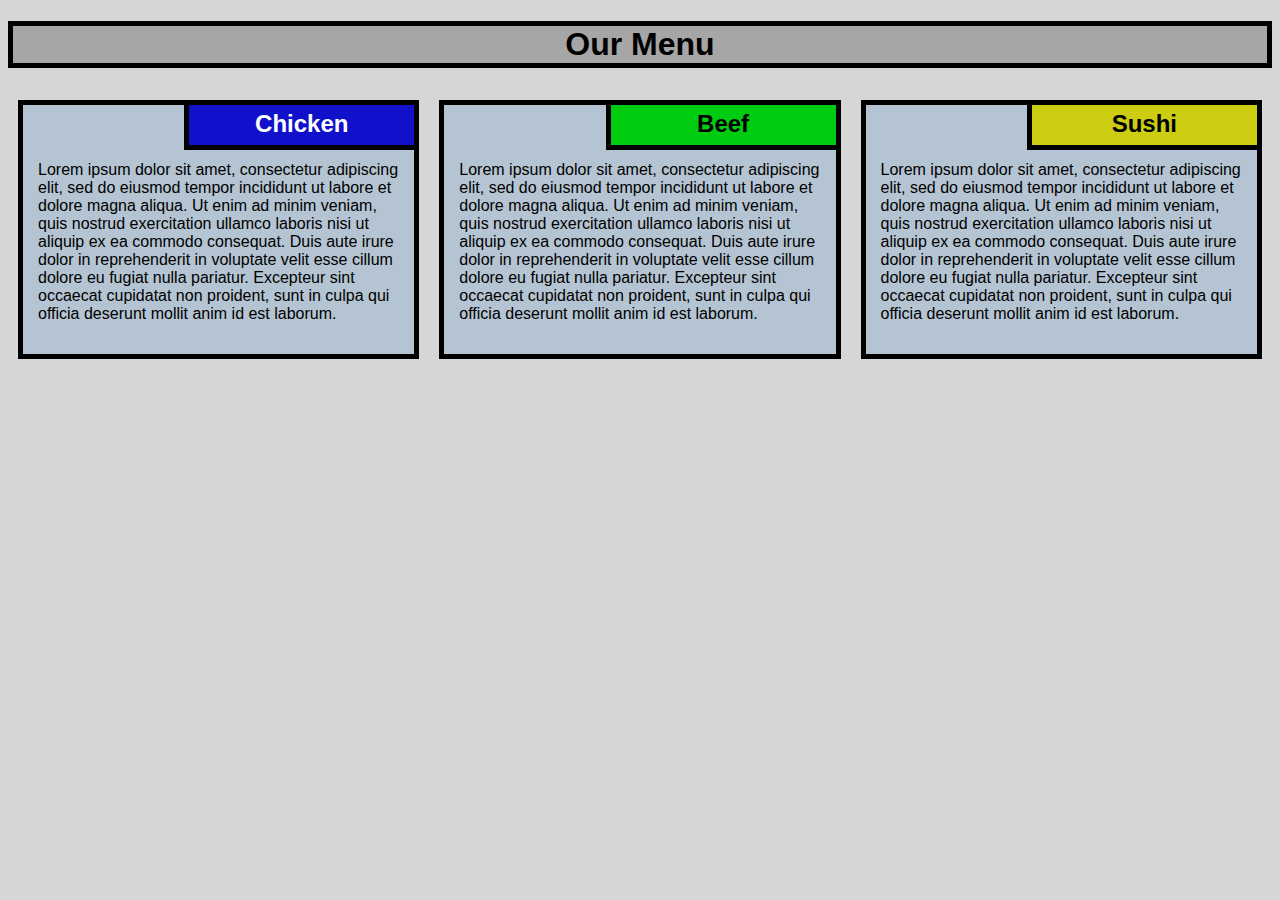
<file: johnshopkins_web/module2-solution/index.html>
<!DOCTYPE html>
<!-- url=(0121)https://mohamedelfal.github.io/Coursera-course-HTML-CSS-and-Javascript-for-Web-Developers/Week2Module2Solution/index.html -->
<html lang="en"><head><meta http-equiv="Content-Type" content="text/html; charset=UTF-8">
    <meta name="viewport" content="width=device-width, initial-scale=1">
    <title>Week 2 Assignment</title>
    <link rel="stylesheet" href="./css/style.css">
</head>

<body>
    <h1>Our Menu</h1>
    <div class="row">
        <div class="col-lg-4 col-md-6 col-sm-12">
            <section class="chicken">
                <h2>Chicken</h2>
                <p>
                Lorem ipsum dolor sit amet, consectetur adipiscing elit, sed do eiusmod tempor incididunt ut labore et dolore magna aliqua. Ut enim ad minim veniam, quis nostrud exercitation ullamco laboris nisi ut aliquip ex ea commodo consequat. Duis aute irure dolor in reprehenderit in voluptate velit esse cillum dolore eu fugiat nulla pariatur. Excepteur sint occaecat cupidatat non proident, sunt in culpa qui officia deserunt mollit anim id est laborum.
                </p>
            </section>
        </div>
        <div class="col-lg-4 col-md-6 col-sm-12">
            <section class="beef">
                <h2>Beef</h2>
                <p>
                Lorem ipsum dolor sit amet, consectetur adipiscing elit, sed do eiusmod tempor incididunt ut labore et dolore magna aliqua. Ut enim ad minim veniam, quis nostrud exercitation ullamco laboris nisi ut aliquip ex ea commodo consequat. Duis aute irure dolor in reprehenderit in voluptate velit esse cillum dolore eu fugiat nulla pariatur. Excepteur sint occaecat cupidatat non proident, sunt in culpa qui officia deserunt mollit anim id est laborum.
                </p>
            </section>
        </div>
        <div class="col-lg-4 col-md-12 col-sm-12">
            <section class="sushi">
                <h2>Sushi</h2>
                <p>
                Lorem ipsum dolor sit amet, consectetur adipiscing elit, sed do eiusmod tempor incididunt ut labore et dolore magna aliqua. Ut enim ad minim veniam, quis nostrud exercitation ullamco laboris nisi ut aliquip ex ea commodo consequat. Duis aute irure dolor in reprehenderit in voluptate velit esse cillum dolore eu fugiat nulla pariatur. Excepteur sint occaecat cupidatat non proident, sunt in culpa qui officia deserunt mollit anim id est laborum.
                </p>
            </section>
        </div>
    </div>
</body></html>
</file>
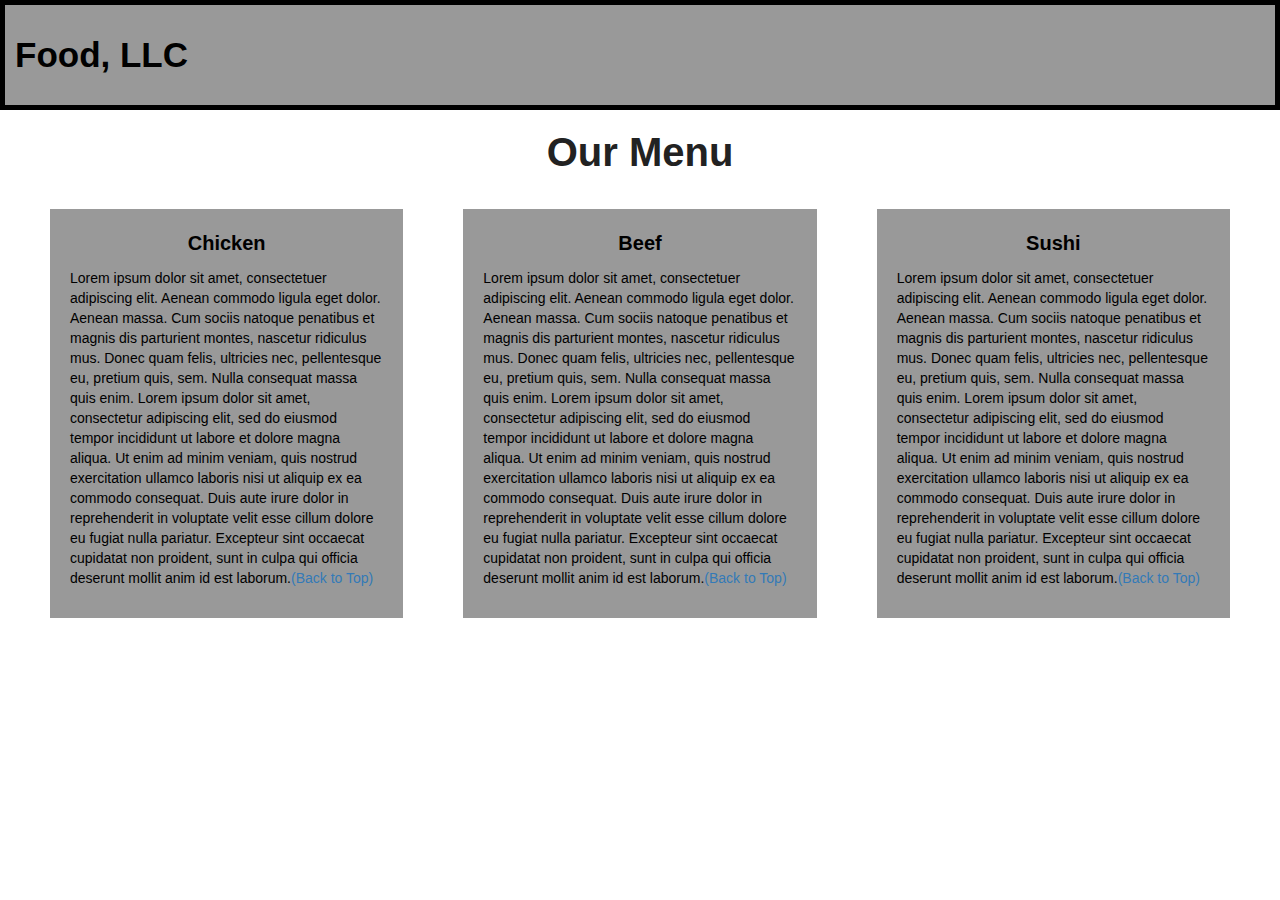
<file: johnshopkins_web/module3-solution/index.html>
<!DOCTYPE html>
<html>
<head>

<title>Module 3</title>

  <meta name="viewport" content="width=device-width, initial-scale=1">
  <link rel="stylesheet" href="https://maxcdn.bootstrapcdn.com/bootstrap/3.3.7/css/bootstrap.min.css">
  <script src="https://ajax.googleapis.com/ajax/libs/jquery/3.3.1/jquery.min.js"></script>
  <script src="https://maxcdn.bootstrapcdn.com/bootstrap/3.3.7/js/bootstrap.min.js"></script>

</head>

<meta name="viewport" content="width=device-width, initial-scale=1">
<link rel="stylesheet" type="text/css" href="style.css">



<body>


<nav class="navbar" id="top">
  <div class="container-fluid">

    <div class="navbar-header">
      <button type="button" class="navbar-toggle" data-toggle="collapse" data-target="#myNavbar">
        <span class="icon-bar"></span>
        <span class="icon-bar"></span>
        <span class="icon-bar"></span> 
      </button>
      <a class="navbar-brand" href="#">Food, LLC</a>
    </div>

    <div class="collapse" id="myNavbar">
      <ul class="nav navbar-nav visible-xs">
        <li><a class="menu-item" href="#">Chicken</a></li>
        <li><a class="menu-item" href="#">Beef</a></li> 
        <li><a class="menu-item" href="#">Sushi</a></li> 
      </ul>
    </div>

  </div>
</nav>

<h1 class="main-title">Our Menu</h1>



<div class="row">

  <div class="col-lg-4 col-md-6 col-sm-12">
    <div class="content-box">
      <p class="item-name">Chicken</p>
      <p>Lorem ipsum dolor sit amet, consectetuer adipiscing elit. Aenean commodo ligula eget dolor. Aenean massa. Cum sociis natoque penatibus et magnis dis parturient montes, nascetur ridiculus mus. Donec quam felis, ultricies nec, pellentesque eu, pretium quis, sem. Nulla consequat massa quis enim. Lorem ipsum dolor sit amet, consectetur adipiscing elit, sed do eiusmod tempor incididunt ut labore et dolore magna aliqua. Ut enim ad minim veniam, quis nostrud exercitation ullamco laboris nisi ut aliquip ex ea commodo consequat. Duis aute irure dolor in reprehenderit in voluptate velit esse cillum dolore eu fugiat nulla pariatur. Excepteur sint occaecat cupidatat non proident, sunt in culpa qui officia deserunt mollit anim id est laborum.<a href="#top">(Back to Top)</a></p>
    </div>
  </div>

  <div class="col-lg-4 col-md-6 col-sm-12">
    <div class="content-box">
      <p class="item-name">Beef</p>
      <p>Lorem ipsum dolor sit amet, consectetuer adipiscing elit. Aenean commodo ligula eget dolor. Aenean massa. Cum sociis natoque penatibus et magnis dis parturient montes, nascetur ridiculus mus. Donec quam felis, ultricies nec, pellentesque eu, pretium quis, sem. Nulla consequat massa quis enim. Lorem ipsum dolor sit amet, consectetur adipiscing elit, sed do eiusmod tempor incididunt ut labore et dolore magna aliqua. Ut enim ad minim veniam, quis nostrud exercitation ullamco laboris nisi ut aliquip ex ea commodo consequat. Duis aute irure dolor in reprehenderit in voluptate velit esse cillum dolore eu fugiat nulla pariatur. Excepteur sint occaecat cupidatat non proident, sunt in culpa qui officia deserunt mollit anim id est laborum.<a href="#top">(Back to Top)</a></p>
    </div>
  </div>


  <div class="col-lg-4 col-md-12 col-sm-12">
    <div class="content-box">
      <p class="item-name">Sushi</p>
      <p>Lorem ipsum dolor sit amet, consectetuer adipiscing elit. Aenean commodo ligula eget dolor. Aenean massa. Cum sociis natoque penatibus et magnis dis parturient montes, nascetur ridiculus mus. Donec quam felis, ultricies nec, pellentesque eu, pretium quis, sem. Nulla consequat massa quis enim. Lorem ipsum dolor sit amet, consectetur adipiscing elit, sed do eiusmod tempor incididunt ut labore et dolore magna aliqua. Ut enim ad minim veniam, quis nostrud exercitation ullamco laboris nisi ut aliquip ex ea commodo consequat. Duis aute irure dolor in reprehenderit in voluptate velit esse cillum dolore eu fugiat nulla pariatur. Excepteur sint occaecat cupidatat non proident, sunt in culpa qui officia deserunt mollit anim id est laborum.<a href="#top">(Back to Top)</a></p>
    </div>
  </div>

</div>


</body>
</html>
</file>
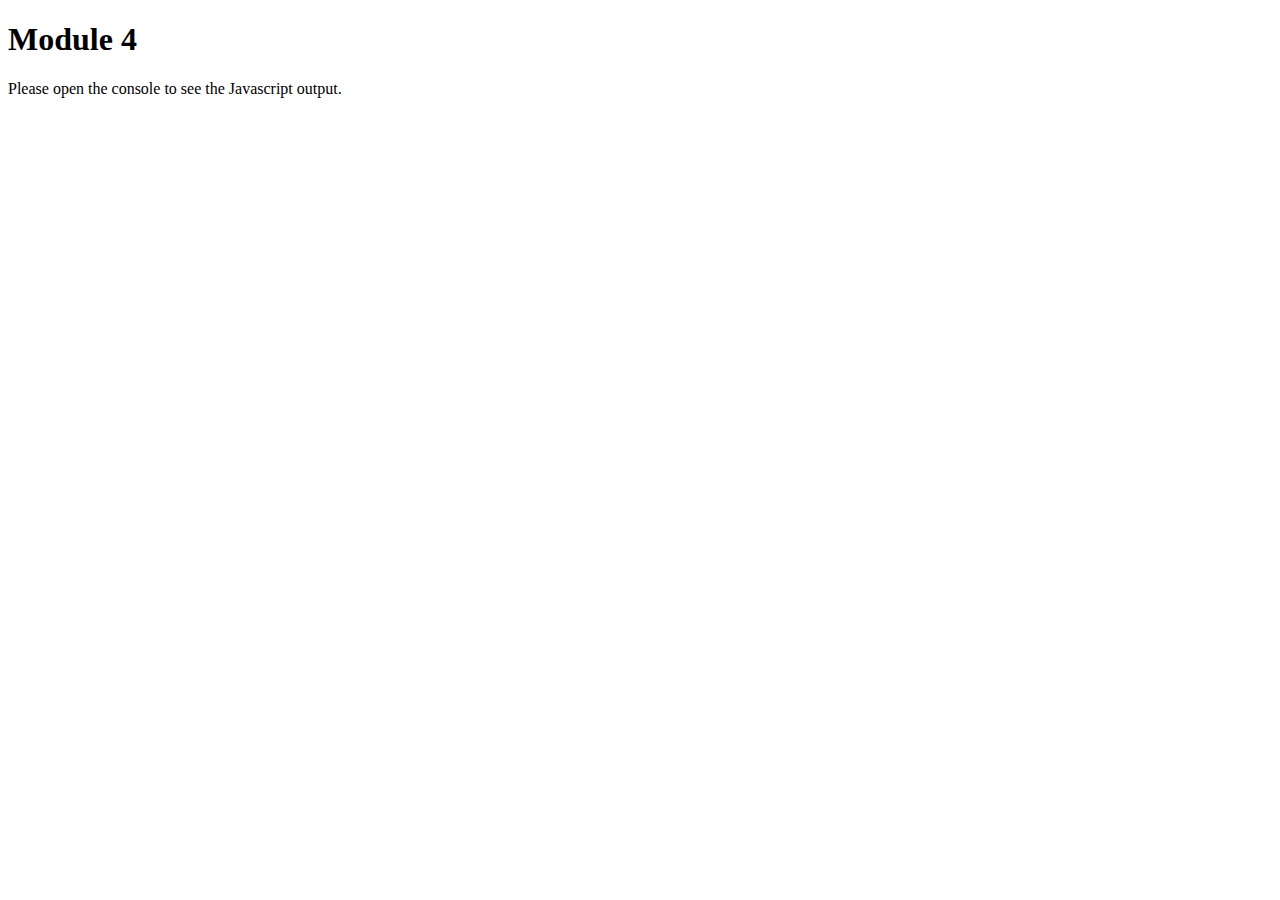
<file: johnshopkins_web/module4-solution/index.html>
<!DOCTYPE html>
<html>
<head>
  <meta charset="utf-8">
  <title>Module 4</title>
  <script src="SpeakHello.js"></script>
  <script src="SpeakGoodBye.js"></script>
  <script src="script.js"></script>
</head>
<body>
  <h1>Module 4</h1>
  <p>Please open the console to see the Javascript output.</p>
</body>
</html>
</file>
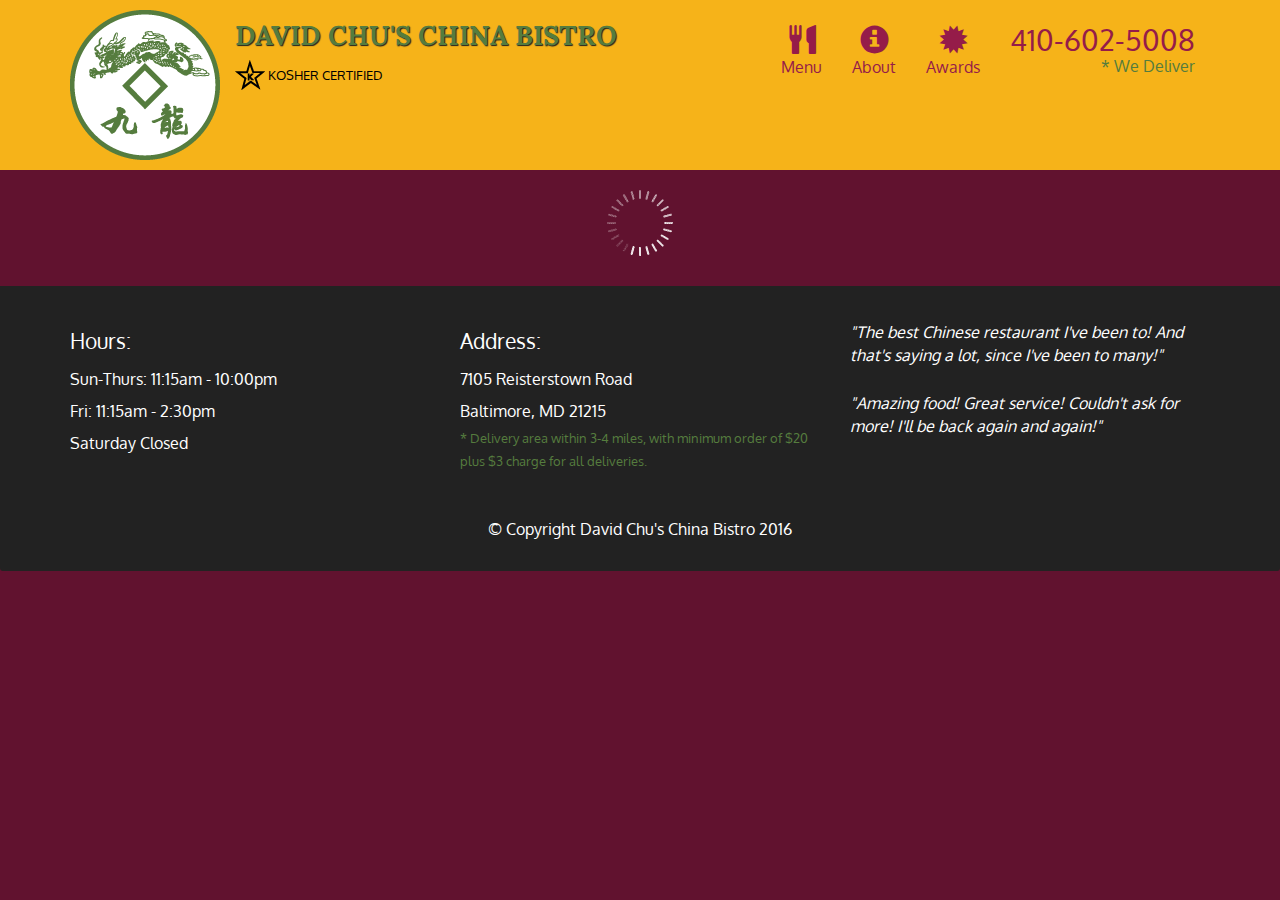
<file: johnshopkins_web/module5-solution/index.html>
<!doctype html>
<html lang="en">
  <head>
    <meta charset="utf-8">
    <meta http-equiv="X-UA-Compatible" content="IE=edge">
    <meta name="viewport" content="width=device-width, initial-scale=1">
    <title>David Chu's China Bistro</title>
    <link rel="stylesheet" href="css/bootstrap.min.css">
    <link rel="stylesheet" href="css/styles.css">
    <link href='https://fonts.googleapis.com/css?family=Oxygen:400,300,700' rel='stylesheet' type='text/css'>
    <link href='https://fonts.googleapis.com/css?family=Lora' rel='stylesheet' type='text/css'>
  </head>
<body>
  <header>
    <nav id="header-nav" class="navbar navbar-default">
      <div class="container">
        <div class="navbar-header">
          <a href="index.html" class="pull-left visible-md visible-lg">
            <div id="logo-img" alt="Logo image"></div>
          </a>

          <div class="navbar-brand">
            <a href="index.html"><h1>David Chu's China Bistro</h1></a>
            <p>
              <img src="images/star-k-logo.png" alt="Kosher certification">
              <span>Kosher Certified</span>
            </p>
          </div>

          <button id="navbarToggle" type="button" class="navbar-toggle collapsed" data-toggle="collapse" data-target="#collapsable-nav" aria-expanded="false">
            <span class="sr-only">Toggle navigation</span>
            <span class="icon-bar"></span>
            <span class="icon-bar"></span>
            <span class="icon-bar"></span>
          </button>
        </div>
        
        <div id="collapsable-nav" class="collapse navbar-collapse">
           <ul id="nav-list" class="nav navbar-nav navbar-right">
            <li id="navHomeButton" class="visible-xs active">
              <a href="index.html">
                <span class="glyphicon glyphicon-home"></span> Home</a>
            </li>
            <li id="navMenuButton">
              <a href="#" onclick="$dc.loadMenuCategories();">
                <span class="glyphicon glyphicon-cutlery"></span><br class="hidden-xs"> Menu</a>
            </li>
            <li>
              <a href="#">
                <span class="glyphicon glyphicon-info-sign"></span><br class="hidden-xs"> About</a>
            </li>
            <li>
              <a href="#">
                <span class="glyphicon glyphicon-certificate"></span><br class="hidden-xs"> Awards</a>
            </li>
            <li id="phone" class="hidden-xs">
              <a href="tel:410-602-5008">
                <span>410-602-5008</span></a><div>* We Deliver</div>
            </li>
          </ul><!-- #nav-list -->
        </div><!-- .collapse .navbar-collapse -->
      </div><!-- .container -->
    </nav><!-- #header-nav -->
  </header>

  <div id="call-btn" class="visible-xs">
    <a class="btn" href="tel:410-602-5008">
    <span class="glyphicon glyphicon-earphone"></span>
    410-602-5008
    </a>
  </div>
  <div id="xs-deliver" class="text-center visible-xs">* We Deliver</div>

  <div id="main-content" class="container"></div>

  <footer class="panel-footer">
    <div class="container">
      <div class="row">
        <section id="hours" class="col-sm-4">
          <span>Hours:</span><br>
          Sun-Thurs: 11:15am - 10:00pm<br>
          Fri: 11:15am - 2:30pm<br>
          Saturday Closed
          <hr class="visible-xs">
        </section>
        <section id="address" class="col-sm-4">
          <span>Address:</span><br>
          7105 Reisterstown Road<br>
          Baltimore, MD 21215
          <p>* Delivery area within 3-4 miles, with minimum order of $20 plus $3 charge for all deliveries.</p>
          <hr class="visible-xs">
        </section>
        <section id="testimonials" class="col-sm-4">
          <p>"The best Chinese restaurant I've been to! And that's saying a lot, since I've been to many!"</p>
          <p>"Amazing food! Great service! Couldn't ask for more! I'll be back again and again!"</p>
        </section>
      </div>
      <div class="text-center">&copy; Copyright David Chu's China Bistro 2016</div>
    </div>
  </footer>

  <!-- jQuery (Bootstrap JS plugins depend on it) -->
  <script src="js/jquery-2.1.4.min.js"></script>
  <script src="js/bootstrap.min.js"></script>
  <script src="js/ajax-utils.js"></script>
  <script src="js/script.js"></script>
</body>
</html>
</file>
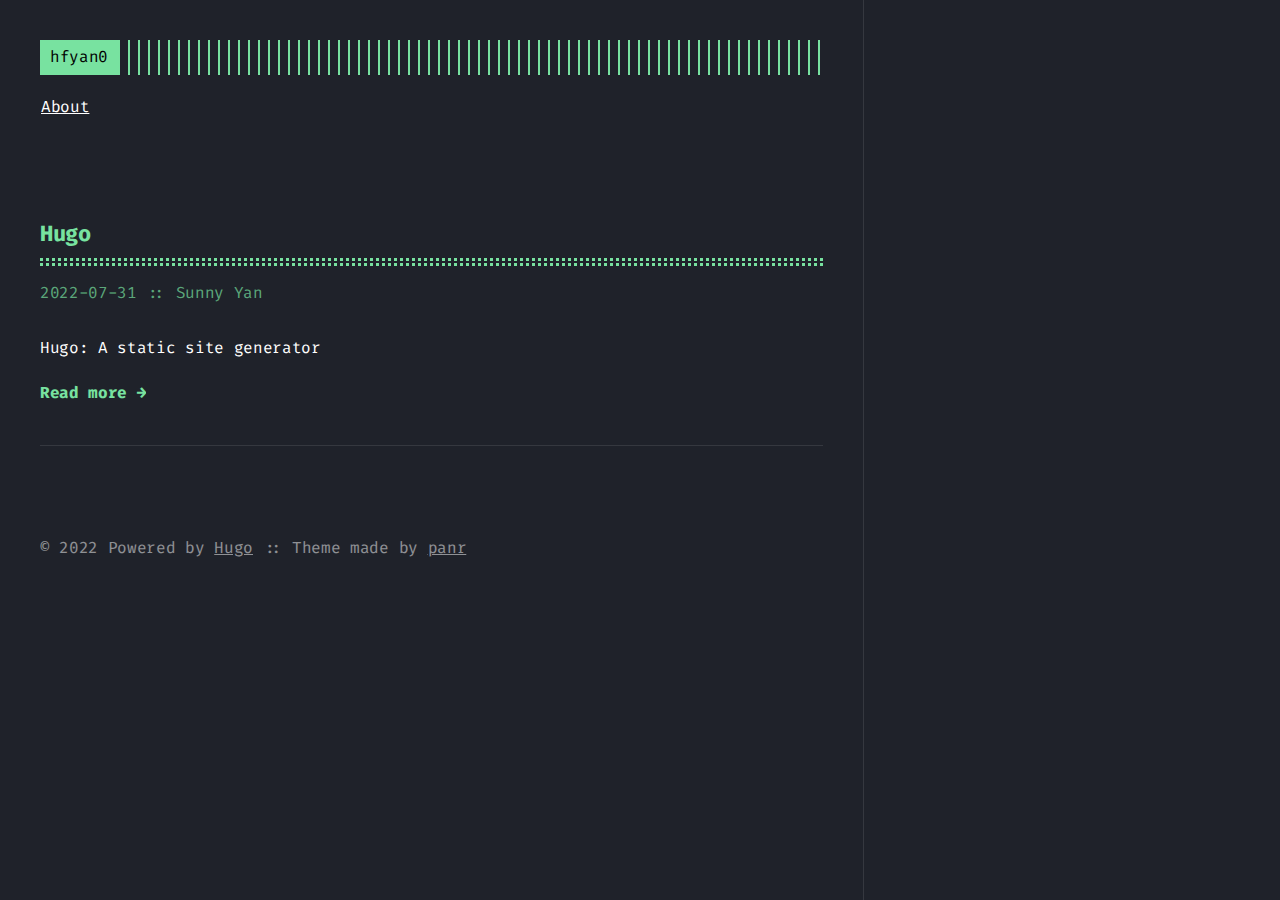
<file: page/1/index.html>
<!DOCTYPE html><html><head><title>https://hfyan0.github.io/</title><link rel="canonical" href="https://hfyan0.github.io/"/><meta name="robots" content="noindex"><meta charset="utf-8" /><meta http-equiv="refresh" content="0; url=https://hfyan0.github.io/" /></head></html>
</file>
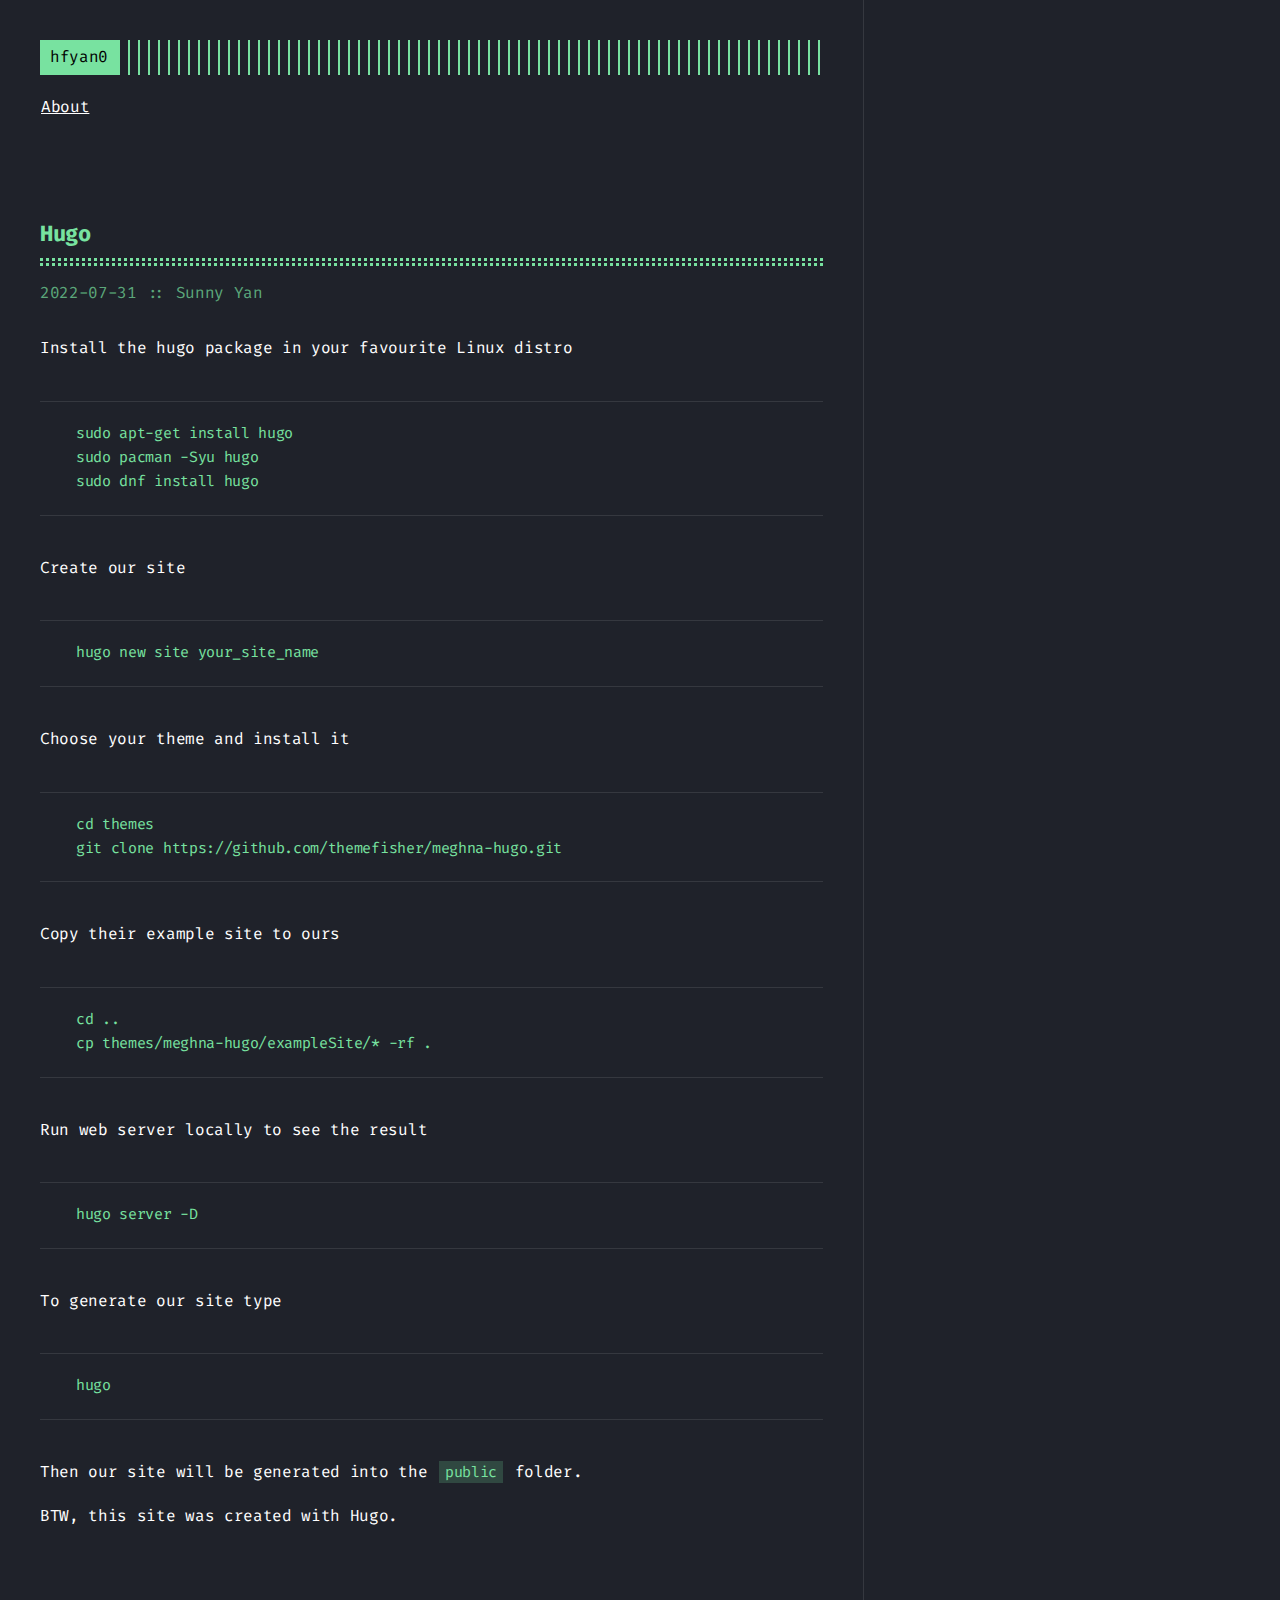
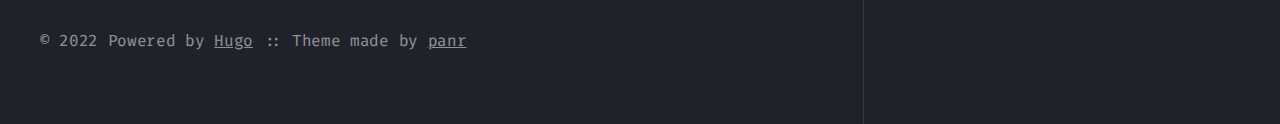
<file: posts/hugo/index.html>
<!DOCTYPE html>
<html lang="en">
<head>
  
    <title>Hugo :: hfyan0</title>
  
  <meta http-equiv="content-type" content="text/html; charset=utf-8">
<meta name="viewport" content="width=device-width, initial-scale=1.0">
<meta name="description" content="Hugo: A static site generator" />
<meta name="keywords" content="" />
<meta name="robots" content="noodp" />
<link rel="canonical" href="https://hfyan0.github.io/posts/hugo/" />




<link rel="stylesheet" href="https://hfyan0.github.io/assets/style.css">

  <link rel="stylesheet" href="https://hfyan0.github.io/assets/green.css">






<link rel="apple-touch-icon" href="https://hfyan0.github.io/img/apple-touch-icon-192x192.png">

  <link rel="shortcut icon" href="https://hfyan0.github.io/img/favicon/green.png">



<meta name="twitter:card" content="summary" />



<meta property="og:locale" content="en" />
<meta property="og:type" content="article" />
<meta property="og:title" content="Hugo">
<meta property="og:description" content="Hugo: A static site generator" />
<meta property="og:url" content="https://hfyan0.github.io/posts/hugo/" />
<meta property="og:site_name" content="hfyan0" />

  
    <meta property="og:image" content="https://hfyan0.github.io/img/favicon/green.png">
  

<meta property="og:image:width" content="2048">
<meta property="og:image:height" content="1024">


  <meta property="article:published_time" content="2022-07-31 00:00:00 &#43;0000 UTC" />












</head>
<body class="green">


<div class="container headings--one-size">

  <header class="header">
  <div class="header__inner">
    <div class="header__logo">
      <a href="/">
  <div class="logo">
    hfyan0
  </div>
</a>

    </div>
    
      <div class="menu-trigger">menu</div>
    
  </div>
  
    <nav class="menu">
  <ul class="menu__inner menu__inner--desktop">
    
      
        
          <li><a href="/about">About</a></li>
        
      
      
    

    
  </ul>

  <ul class="menu__inner menu__inner--mobile">
    
      
        <li><a href="/about">About</a></li>
      
    
    
  </ul>
</nav>

  
</header>


  <div class="content">
    
<div class="post">
  <h1 class="post-title">
    <a href="https://hfyan0.github.io/posts/hugo/">Hugo</a></h1>
  <div class="post-meta">
    
      <span class="post-date">
        2022-07-31
        
      </span>
    
    
      <span class="post-author">:: Sunny Yan</span>
    
    
  </div>

  
  


  

  <div class="post-content"><div>
        <p>Install the hugo package in your favourite Linux distro</p>
<pre><code>   sudo apt-get install hugo
   sudo pacman -Syu hugo
   sudo dnf install hugo
</code></pre><p>Create our site</p>
<pre><code>   hugo new site your_site_name
</code></pre><p>Choose your theme and install it</p>
<pre><code>   cd themes
   git clone https://github.com/themefisher/meghna-hugo.git
</code></pre><p>Copy their example site to ours</p>
<pre><code>   cd ..
   cp themes/meghna-hugo/exampleSite/* -rf .
</code></pre><p>Run web server locally to see the result</p>
<pre><code>   hugo server -D
</code></pre><p>To generate our site type</p>
<pre><code>   hugo
</code></pre><p>Then our site will be generated into the <code>public</code> folder.</p>
<p>BTW, this site was created with Hugo.</p>

      </div></div>

  
  
  

  
  

  
</div>

  </div>

  
    <footer class="footer">
  <div class="footer__inner">
    
      <div class="copyright">
        <span>© 2022 Powered by <a href="http://gohugo.io">Hugo</a></span>
    
        <span>:: Theme made by <a href="https://twitter.com/panr">panr</a></span>
      </div>
  </div>
</footer>

<script src="https://hfyan0.github.io/assets/main.js"></script>
<script src="https://hfyan0.github.io/assets/prism.js"></script>







  
</div>

</body>
</html>
</file>
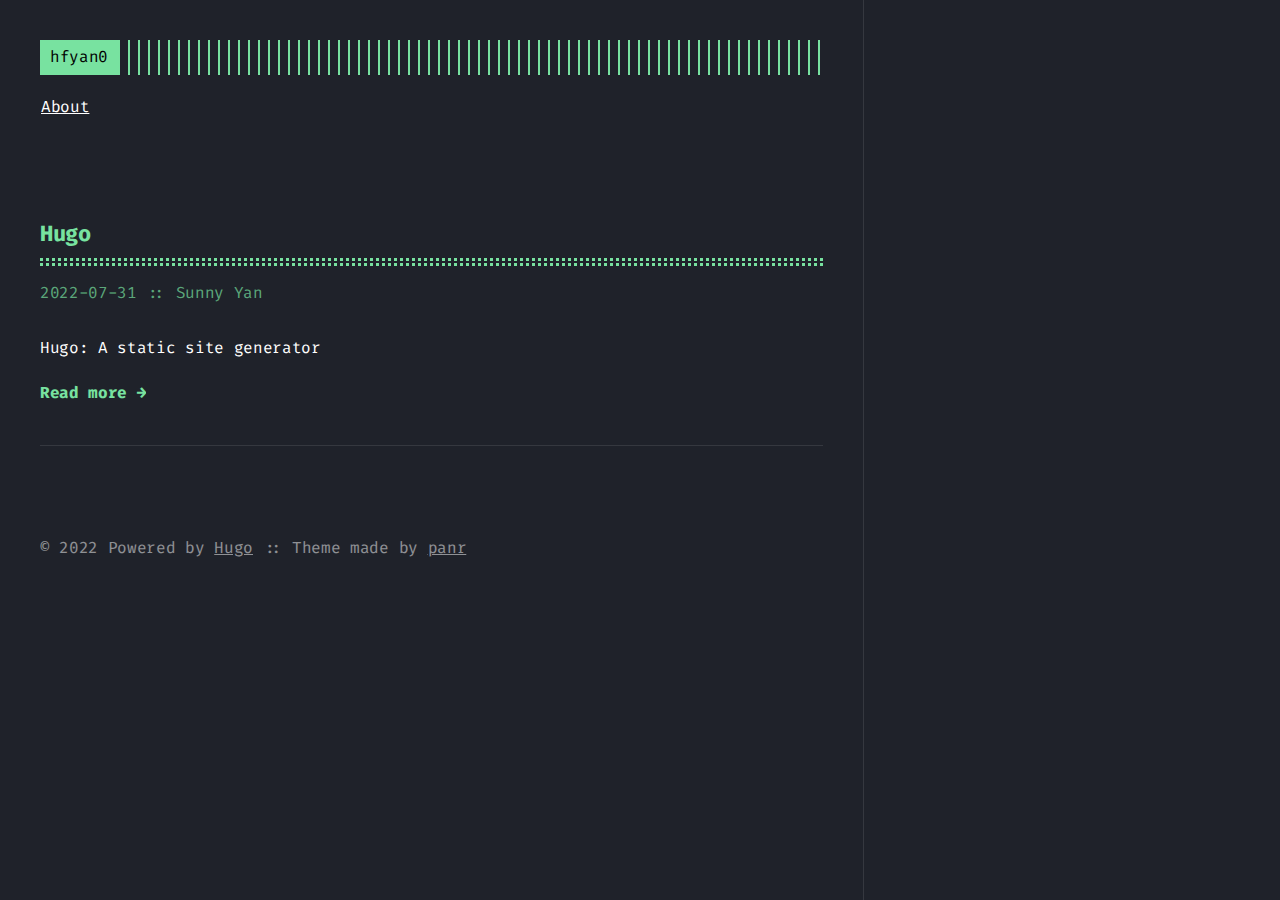
<file: posts/page/1/index.html>
<!DOCTYPE html><html><head><title>https://hfyan0.github.io/posts/</title><link rel="canonical" href="https://hfyan0.github.io/posts/"/><meta name="robots" content="noindex"><meta charset="utf-8" /><meta http-equiv="refresh" content="0; url=https://hfyan0.github.io/posts/" /></head></html>
</file>
<file: johnshopkins_web/module2-solution/css/style.css>
* {
    box-sizing: border-box;
    font-family: Helvetica;
}

body {
    background-color: #d6d6d6;
}

h1 {
    text-align: center;
    color: black;
    background-color: #a6a6a6;
    border: 5px solid black;
}

section {
    border: 5px solid black;
    background-color: #b5c4d2;
    margin: 10px;
}

section>h2 {
    float: right;
    border-bottom: 5px solid black;
    border-left: 5px solid black;
    margin: 0;
    width: 230px;
    text-align: center;
    font-style: Times;
    font-size: 24px;
    font-weight: bold;
    height: 45px;
    padding-top: 5px;
}

section.chicken>h2 {
    color: white;
    background-color: #1111cc;
}

section.beef>h2 {
    background-color: #00cc11;
}

section.sushi>h2 {
    background-color: #cccc11;
}

section>p {
    padding: 40px 15px 15px 15px;
}

.row {
    width: 100%;
}


/* Desktop view options */

@media (min-width: 992px) {
    .col-lg-1, .col-lg-2, .col-lg-3, .col-lg-4, .col-lg-5, .col-lg-6, .col-lg-7, .col-lg-8, .col-lg-9, .col-lg-10, .col-lg-11, .col-lg-12 {
        float: left;
    }
    .col-lg-1 {
        width: 8.33%;
    }
    .col-lg-2 {
        width: 16.66%;
    }
    .col-lg-3 {
        width: 25%;
    }
    .col-lg-4 {
        width: 33.33%;
    }
    .col-lg-5 {
        width: 41.66%;
    }
    .col-lg-6 {
        width: 50%;
    }
    .col-lg-7 {
        width: 58.33%;
    }
    .col-lg-8 {
        width: 66.66%;
    }
    .col-lg-9 {
        width: 74.99%;
    }
    .col-lg-10 {
        width: 83.33%;
    }
    .col-lg-11 {
        width: 91.66%;
    }
    .col-lg-12 {
        width: 100%;
    }
}


/* Tablet view options */

@media (min-width: 768px) and (max-width: 991px) {
    .col-md-1, .col-md-2, .col-md-3, .col-md-4, .col-md-5, .col-md-6, .col-md-7, .col-md-8, .col-md-9, .col-md-10, .col-md-11, .col-md-12 {
        float: left;
    }
    .col-md-1 {
        width: 8.33%;
    }
    .col-md-2 {
        width: 16.66%;
    }
    .col-md-3 {
        width: 25%;
    }
    .col-md-4 {
        width: 33.33%;
    }
    .col-md-5 {
        width: 41.66%;
    }
    .col-md-6 {
        width: 50%;
    }
    .col-md-7 {
        width: 58.33%;
    }
    .col-md-8 {
        width: 66.66%;
    }
    .col-md-9 {
        width: 74.99%;
    }
    .col-md-10 {
        width: 83.33%;
    }
    .col-md-11 {
        width: 91.66%;
    }
    .col-md-12 {
        width: 100%;
    }
}


/* Mobile view options */

@media (max-width: 767px) {
    .col-sm-1, .col-sm-2, .col-sm-3, .col-sm-4, .col-sm-5, .col-sm-6, .col-sm-7, .col-sm-8, .col-sm-9, .col-sm-10, .col-sm-11, .col-sm-12 {
        float: left;
    }
    .col-sm-1 {
        width: 8.33%;
    }
    .col-sm-2 {
        width: 16.66%;
    }
    .col-sm-3 {
        width: 25%;
    }
    .col-sm-4 {
        width: 33.33%;
    }
    .col-sm-5 {
        width: 41.66%;
    }
    .col-sm-6 {
        width: 50%;
    }
    .col-sm-7 {
        width: 58.33%;
    }
    .col-sm-8 {
        width: 66.66%;
    }
    .col-sm-9 {
        width: 74.99%;
    }
    .col-sm-10 {
        width: 83.33%;
    }
    .col-sm-11 {
        width: 91.66%;
    }
    .col-sm-12 {
        width: 100%;
    }
}
</file>
<file: johnshopkins_web/module3-solution/style.css>
.container-fluid{
	margin: 0;
	padding: 0;
}

.navbar{
	border-radius: 0px;
	border: 5px solid black;
	background-color: #999999;
  padding-top: 25px;
  padding-bottom: 25px;
  font-family: "Comic Sans MS", cursive, sans-serif;
  font-weight: bold;
}

.navbar-brand{
  font-size: 35px;
  color: black;
  padding-left: 25px;
}

.navbar-brand:hover{
	color: white;
}

.nav{
	margin: 0;
	padding: 0;
}

.navbar-nav{
  font-size: 25px;
  text-align: center;
  margin: 0;
  padding: 0;
}

.navbar-toggle{
	border: 2px solid white;
	margin-right: 25px;
}

.icon-bar{
	background-color: white;
}


.main-title{
  margin-bottom: 15px;
  text-align: center;
  color: #222222;
  font-size: 40px;
  font-family: "Comic Sans MS", cursive, sans-serif;
  font-weight: bold;
}

li{
	box-sizing: border-box;
	width: 100%;
}

.menu-item{
	padding: 0;
	margin: 0;
	width: 100%;
	background-color: white;
	border-bottom: 1px solid black;
	color: black;
	display: block;
}

.menu-item:hover{
	background-color: rgba(0,0,0,0.9);
	color: rgba(0,0,0,0.4);
}



.row{
	margin: 20px;
}

.content-box{
	margin: 15px;
	width: auto;
	height: auto;
	color: black;
	background-color: #999999;
	font-family: "Comic Sans MS", cursive, sans-serif;
	padding: 20px;
}

.item-name{
	text-align: center;
	font-size: 20px;
	font-weight: bold;
}

#top{

}
</file>
<file: johnshopkins_web/module5-solution/css/styles.css>
body {
  font-size: 16px;
  color: #fff;
  background-color: #61122f;
  font-family: 'Oxygen', sans-serif;
}

/** HEADER **/
#header-nav {
  background-color: #f6b319;
  border-radius: 0;
  border: 0;
}

#logo-img {
  background: url('../images/restaurant-logo_large.png') no-repeat;
  width: 150px;
  height: 150px;
  margin: 10px 15px 10px 0;
}

.navbar-brand {
  padding-top: 25px;
}
.navbar-brand h1 { /* Restaurant name */
  font-family: 'Lora', serif;
  color: #557c3e;
  font-size: 1.5em;
  text-transform: uppercase;
  font-weight: bold;
  text-shadow: 1px 1px 1px #222;
  margin-top: 0;
  margin-bottom: 0;
  line-height: .75;
}
.navbar-brand a:hover, .navbar-brand a:focus {
  text-decoration: none;
}
.navbar-brand p { /* Kosher cert */
  color: #000;
  text-transform: uppercase;
  font-size: .7em;
  margin-top: 15px;
}
.navbar-brand p span { /* Star-K */
  vertical-align: middle;
}

#nav-list {
  margin-top: 10px;
}
#nav-list a {
  color: #951C49;
  text-align: center;
}
#nav-list a:hover {
  background: #E7E7E7;
}
#nav-list a span {
  font-size: 1.8em;
}

#phone {
  margin-top: 5px;
}
#phone a { /* Phone number */
  text-align: right;
  padding-bottom: 0;
}
#phone div { /* We Deliver */
  color: #557c3e;
  text-align: right;
  padding-right: 15px;
}

.navbar-header button.navbar-toggle, .navbar-header .icon-bar {
  border: 1px solid #61122f;
}
.navbar-header button.navbar-toggle {
  clear: both;
  margin-top: -30px;
}
/* END HEADER */

/* FOOTER */
.panel-footer {
  margin-top: 30px;
  padding-top: 35px;
  padding-bottom: 30px;
  background-color: #222;
  border-top: 0;
}
.panel-footer div.row {
  margin-bottom: 35px;
}
#hours, #address {
  line-height: 2;
}
#hours > span, #address > span {
  font-size: 1.3em;
}
#address p {
  color: #557c3e;
  font-size: .8em;
  line-height: 1.8;
}
#testimonials {
  font-style: italic;
}
#testimonials p:nth-child(2) {
  margin-top: 25px;
}
/* END FOOTER */



/* HOME PAGE */
.container .jumbotron {
  box-shadow: 0 0 50px #3F0C1F;
  border: 2px solid #3F0C1F;
}

#menu-tile, #specials-tile, #map-tile {
  height: 250px;
  width: 100%;
  margin-bottom: 15px;
  position: relative;
  border: 2px solid #3F0C1F;
  overflow: hidden;
}
#menu-tile:hover, #specials-tile:hover, #map-tile:hover {
  box-shadow: 0 1px 5px 1px #cccccc;
}
#menu-tile {
  background: url('../images/menu-tile.jpg') no-repeat;
  background-position: center;
}
#specials-tile {
  background: url('../images/specials-tile.jpg') no-repeat;
  background-position: center;
}
#menu-tile span, #specials-tile span, #map-tile span {
  position: absolute;
  bottom: 0;
  right: 0;
  width: 100%;
  text-align: center;
  font-size: 1.6em;
  text-transform: uppercase;
  background-color: #000;
  color: #fff;
  opacity: .8;
}
/* END HOME PAGE */

/* MENU CATEGORIES PAGE */
.category-tile { 
  position: relative;
  border: 2px solid #3F0C1F;
  overflow: hidden;
  width: 200px;
  height: 200px;
  margin: 0 auto 15px;
}
.category-tile span {
  position: absolute;
  bottom: 0;
  right: 0;
  width: 100%;
  text-align: center;
  font-size: 1.2em;
  text-transform: uppercase;
  background-color: #000;
  color: #fff;
  opacity: .8;
}
.category-tile:hover {
  box-shadow: 0 1px 5px 1px #cccccc;
}

#menu-categories-title + div {
  margin-bottom: 50px;
}
/* END MENU CATEGORIES PAGE */

/* SINGLE CATEGORY PAGE */
.menu-item-tile {
  margin-bottom: 25px;
}
.menu-item-tile hr {
  width: 80%;
}
.menu-item-tile .menu-item-price {
  font-size: 1.1em;
  text-align: right;
  margin-top: -15px;
  margin-right: -15px;
}
.menu-item-tile .menu-item-price span {
  font-size: .6em;
}
.menu-item-photo {
  position: relative;
  border: 2px solid #3F0C1F; 
  overflow: hidden;
  padding: 0;
  margin-right: -15px;
  margin-left: auto;
  margin-bottom: 20px;
  max-width: 250px;
}
.menu-item-photo div {
  position: absolute;
  bottom: 0;
  right: 0;
  width: 80px;
  background-color: #557c3e;
  text-align: center;
}
.menu-item-description {
  padding-right: 30px;
}
h3.menu-item-title {
  margin: 0 0 10px;
}
.menu-item-details {
  font-size: .9em;
  font-style: italic;
}
/* END SINGLE CATEGORY PAGE */


/********** Large devices only **********/
@media (min-width: 1200px) {
  .container .jumbotron {
    background: url('../images/jumbotron_1200.jpg') no-repeat;
    height: 675px;
  }
}

/********** Medium devices only **********/
@media (min-width: 992px) and (max-width: 1199px) {
  /* Header */
  #logo-img {
    background: url('../images/restaurant-logo_medium.png') no-repeat;
    width: 100px;
    height: 100px;
    margin: 5px 5px 5px 0;
  }
  /* End Header */

  /* Home Page */
  .container .jumbotron {
    background: url('../images/jumbotron_992.jpg') no-repeat;
    height: 558px;
  }
  /* End Home Page */
}

/********** Small devices only **********/
@media (min-width: 768px) and (max-width: 991px) {
  /* Home Page */
  .container .jumbotron {
    background: url('../images/jumbotron_768.jpg') no-repeat;
    height: 432px;
  }
  /* End Home Page */
}

/********** Extra small devices only **********/
@media (max-width: 767px) {
  /* Header */
  .navbar-brand {
    padding-top: 10px;
    height: 80px;
  }
  .navbar-brand h1 { /* Restaurant name */
    padding-top: 10px;
    font-size: 5vw; /* 1vw = 1% of viewport width */
  }
  .navbar-brand p { /* Kosher cert */
    font-size: .6em;
    margin-top: 12px;
  }
  .navbar-brand p img { /* Star-K */
    height: 20px;
  }

  #collapsable-nav a { /* Collapsed nav menu text */
    font-size: 1.2em;
  }
  #collapsable-nav a span { /* Collapsed nav menu glyph */
    font-size: 1em;
    margin-right: 5px;
  }

  #call-btn > a {
    font-size: 1.5em;
    display: block;
    margin: 0 20px;
    padding: 10px;
    border: 2px solid #fff;
    background-color: #f6b319;
    color: #951c49;
  }
  #xs-deliver {
    margin-top: 5px;
    font-size: .7em;
    letter-spacing: .1em;
    text-transform: uppercase;
  }
  /* End Header */

  /* Footer */
  .panel-footer section {
    margin-bottom: 30px;
    text-align: center;
  }
  .panel-footer section:nth-child(3) {
    margin-bottom: 0; /* margin already exists on the whole row */
  }
  .panel-footer section hr {
    width: 50%;
  }
  /* End Footer */

  /* Home Page */
  .container .jumbotron {
    margin-top: 30px;
    padding: 0;
  }
  #menu-tile, #specials-tile {
    width: 360px;
    margin: 0 auto 15px;
  }

  .menu-item-photo {
    margin-right: auto;
  }
  .menu-item-tile .menu-item-price {
    text-align: center;
  }
  .menu-item-description {
    text-align: center;;
  }
}


/********** Super extra small devices Only :-) (e.g., iPhone 4) **********/
@media (max-width: 479px) {
  /* Header */
  .navbar-brand h1 { /* Restaurant name */
    padding-top: 5px;
    font-size: 6vw;
  }
  /* End Header */
  
  /* Home page */
  #menu-tile, #specials-tile {
    width: 280px;
    margin: 0 auto 15px;
  }

  .col-xxs-12 {
    position: relative;
    min-height: 1px;
    padding-right: 15px;
    padding-left: 15px;
    float: left;
    width: 100%;
  }
}
</file>
